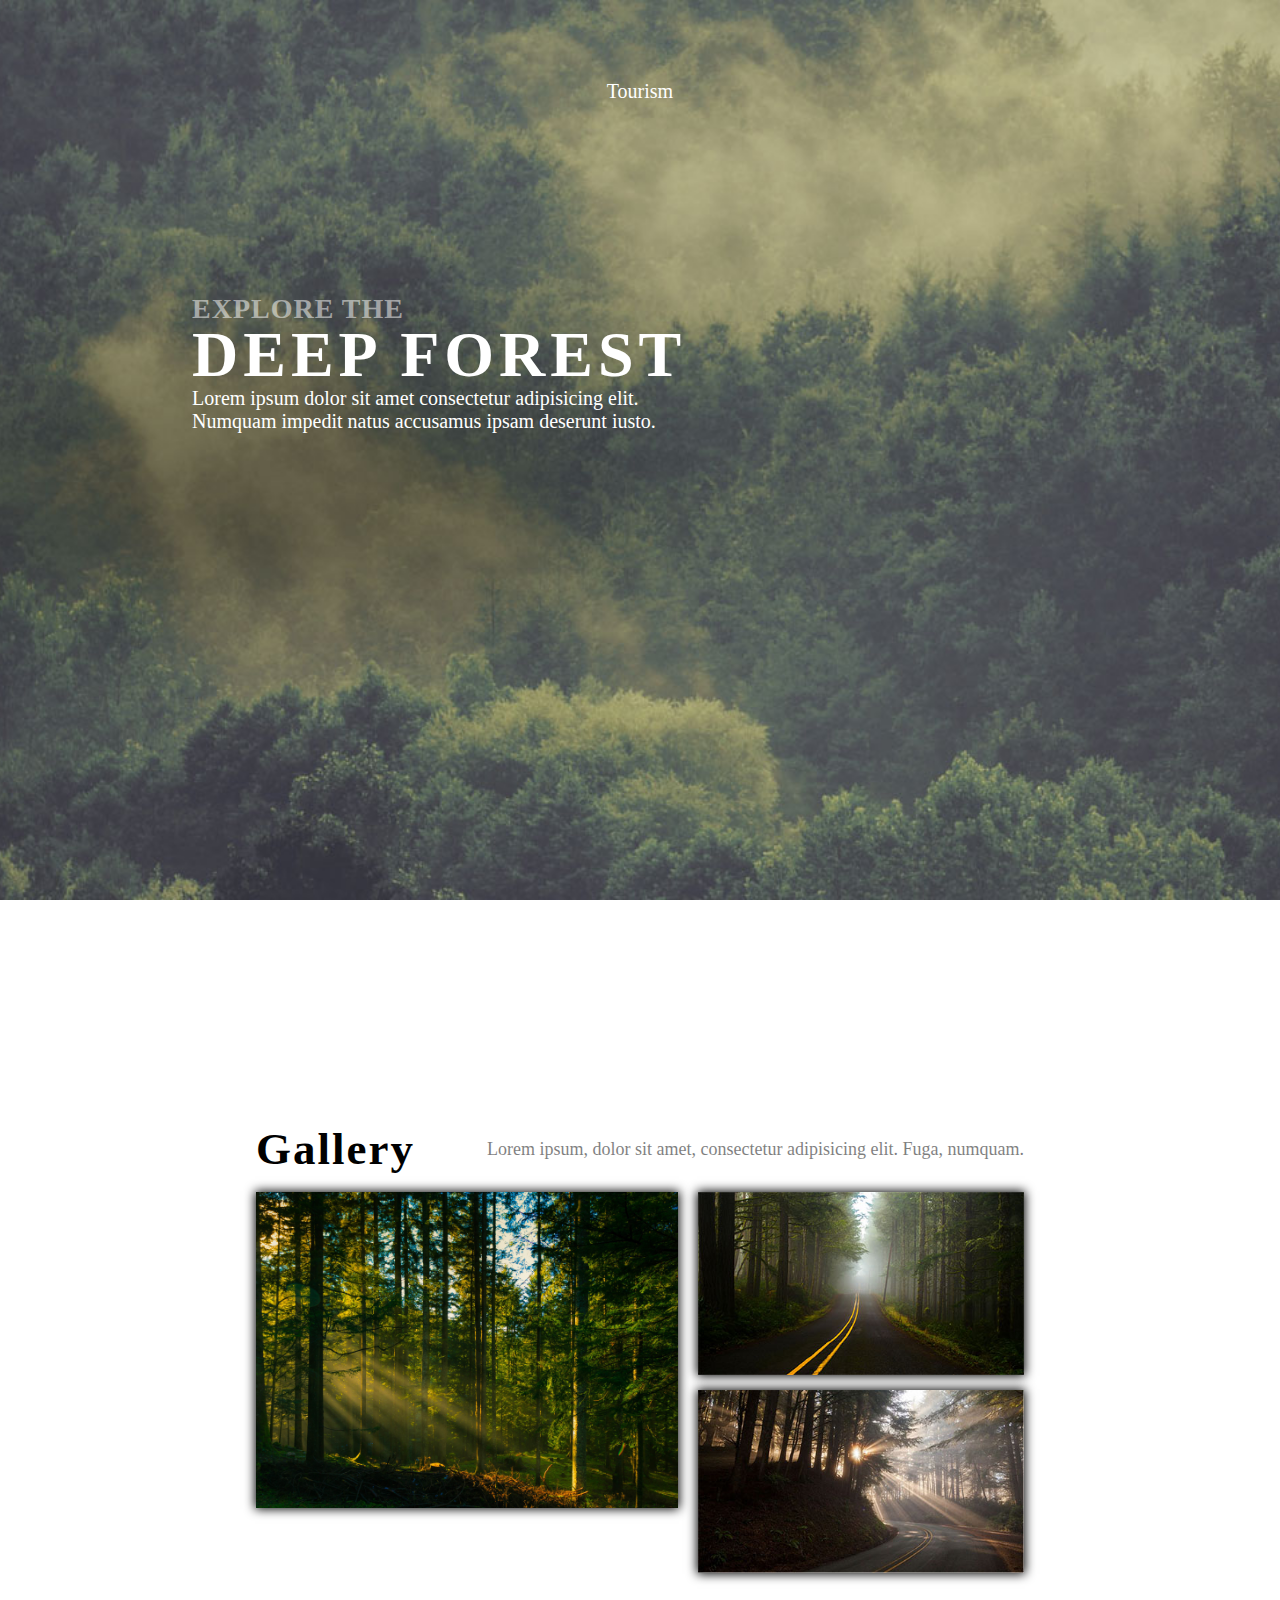
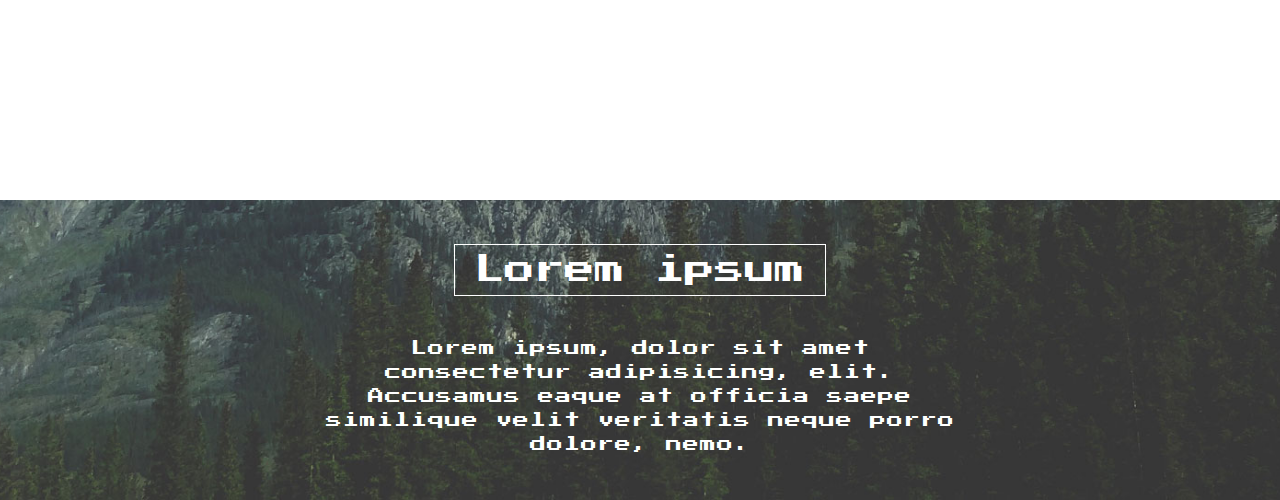
<file: index.html>
<!DOCTYPE html>
<html lang="en">
<head>
	<meta charset="UTF-8">
	<meta name="viewport" content="width=device-width, initial-scale=1.0">
	<link rel="stylesheet" href="css/main.css">

	<title>Tourism in RealLife Game</title>
	<link href="https://fonts.googleapis.com/css2?family=Press+Start+2P&family=Roboto:ital,wght@0,100;0,300;0,400;0,500;0,700;0,900;1,100;1,300;1,400;1,500;1,700;1,900&display=swap" rel="stylesheet">
	<link href="https://fonts.googleapis.com/css2?family=Press+Start+2P&display=swap" rel="stylesheet">


</head>
<body>
	<main>
		<div class="container first">
		  <p class="tourism">Tourism</p>
		  <div class="text">
		  	<p class="a-line">explore the</p>
		  	<p class="b-line">deep forest</p>
		  	<p class="c-line">Lorem ipsum dolor sit amet consectetur adipisicing elit. Numquam impedit natus accusamus ipsam deserunt iusto.</p>
		  </div>	
		</div>
		<div class="container second">
			<div class="gallery">
				<div class="gallery-text">
					<p class="gallery-header">Gallery</p>
					<p class="gallery-p">Lorem ipsum, dolor sit amet, consectetur adipisicing elit. Fuga, numquam.</p>
				</div>
				<div class="img">
					<img src="img/img21.jpg" alt="Tourism gallery"class="img1">
					<div class="wrapper">
					<img src="img/img22.jpg" alt="Tourism gallery"class="img2">
					<img src="img/img23.jpg" alt="Tourism gallery"class="img3">
					</div>
				</div>
			</div>
		</div>
		<div class="container third">
			<div class="last-container">
				<p class="last-header">Lorem ipsum</p>
				<p class="last-text">Lorem ipsum, dolor sit amet consectetur adipisicing, elit. Accusamus eaque at officia saepe similique velit veritatis neque porro dolore, nemo.</p>
			</div>
		</div>
	</main>
</body>
</html>
</file>
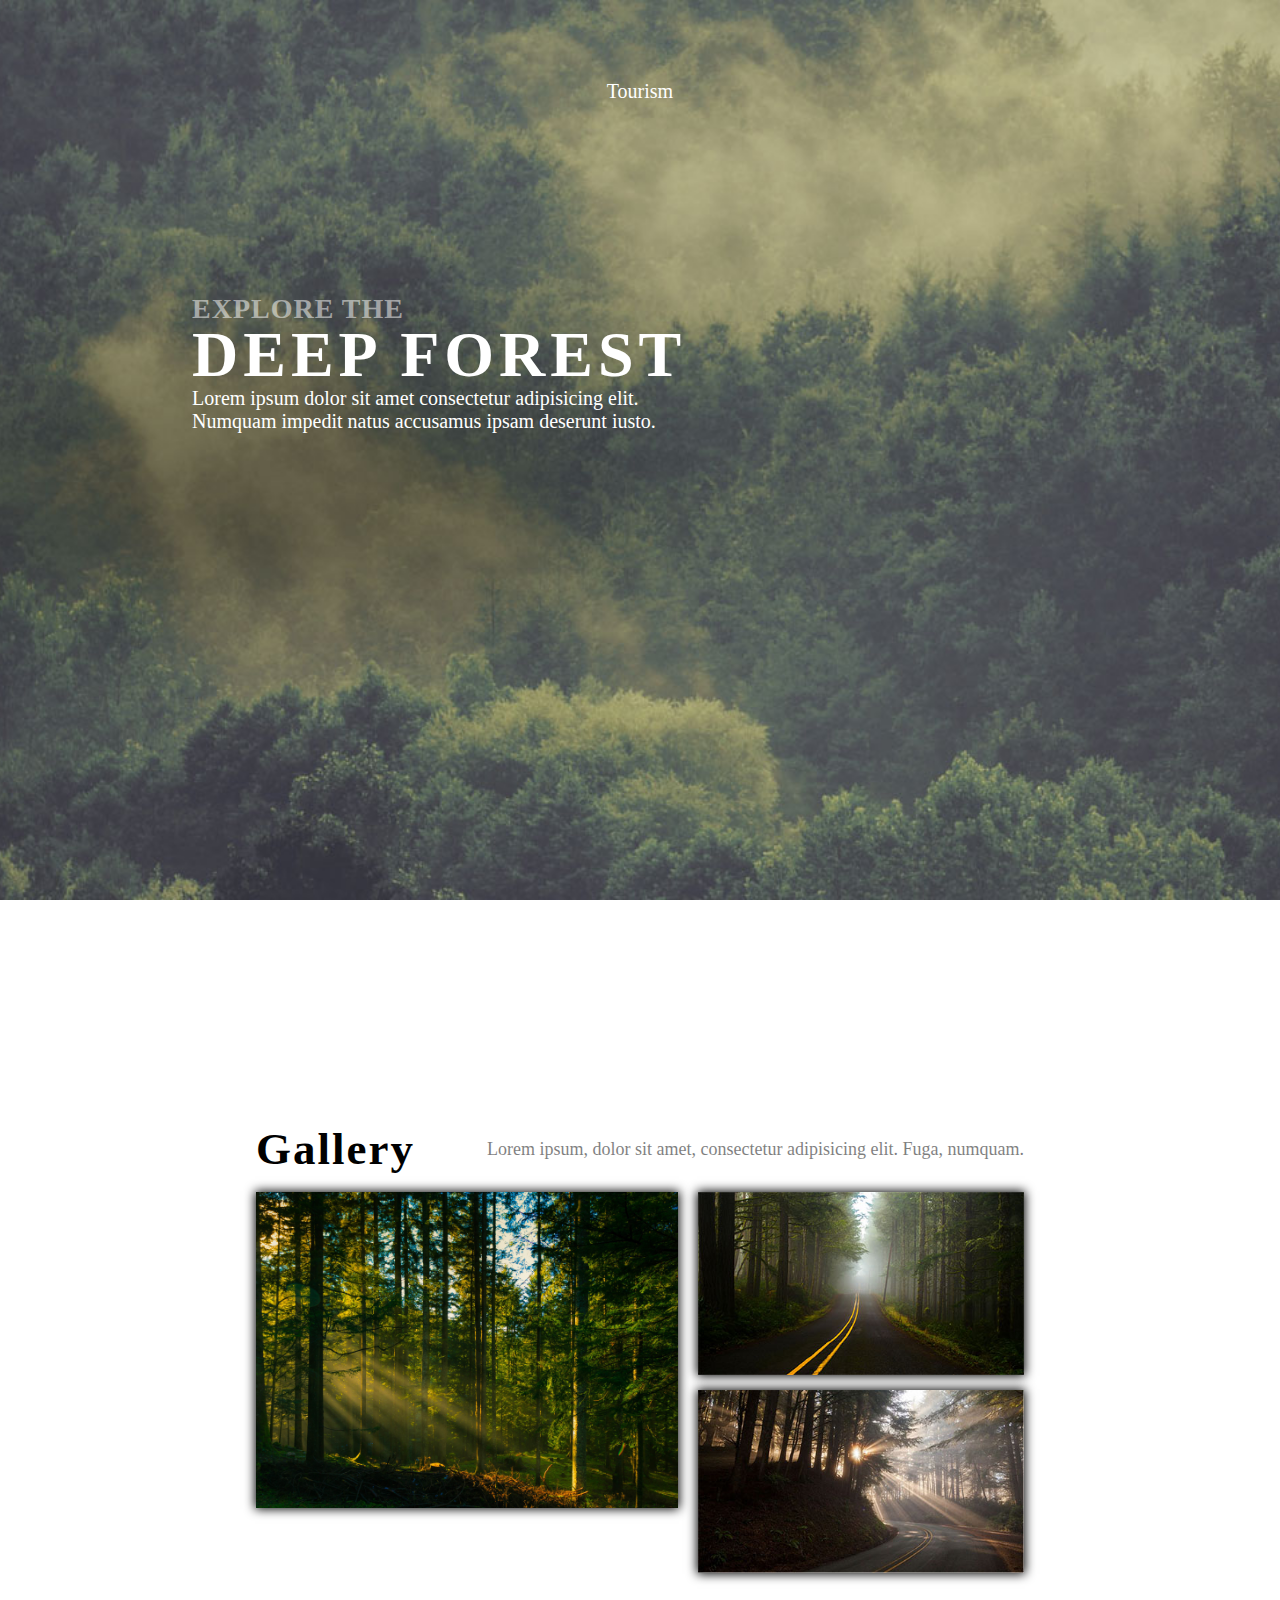
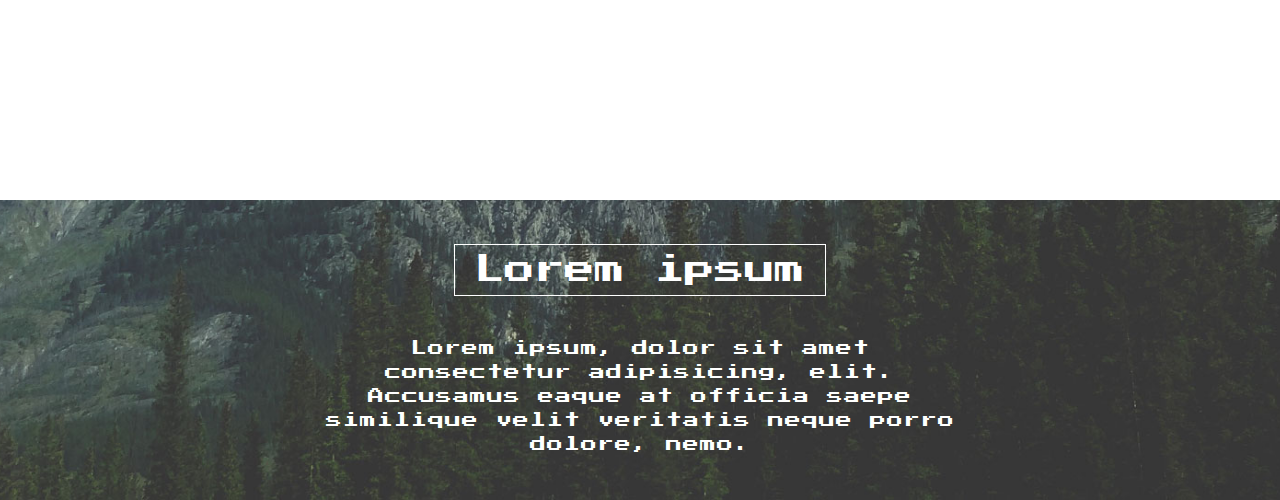
<file: &&&.html>
<!DOCTYPE html>
<html lang="en">
<head>
	<meta charset="UTF-8">
	<meta name="viewport" content="width=device-width, initial-scale=1.0">
	<link rel="stylesheet" href="css/main.css">

	<title>Tourism in RealLife Game</title>
	<link href="https://fonts.googleapis.com/css2?family=Press+Start+2P&family=Roboto:ital,wght@0,100;0,300;0,400;0,500;0,700;0,900;1,100;1,300;1,400;1,500;1,700;1,900&display=swap" rel="stylesheet">
	<link href="https://fonts.googleapis.com/css2?family=Press+Start+2P&display=swap" rel="stylesheet">


</head>
<body>
	<main>
		<div class="container first">
		  <p class="tourism">Tourism</p>
		  <div class="text">
		  	<p class="a-line">explore the</p>
		  	<p class="b-line">deep forest</p>
		  	<p class="c-line">Lorem ipsum dolor sit amet consectetur adipisicing elit. Numquam impedit natus accusamus ipsam deserunt iusto.</p>
		  </div>	
		</div>
		<div class="container second">
			<div class="gallery">
				<div class="gallery-text">
					<p class="gallery-header">Gallery</p>
					<p class="gallery-p">Lorem ipsum, dolor sit amet, consectetur adipisicing elit. Fuga, numquam.</p>
				</div>
				<div class="img">
					<img src="img/img21.jpg" alt="Tourism gallery"class="img1">
					<div class="wrapper">
					<img src="img/img22.jpg" alt="Tourism gallery"class="img2">
					<img src="img/img23.jpg" alt="Tourism gallery"class="img3">
					</div>
				</div>
			</div>
		</div>
		<div class="container third">
			<div class="last-container">
				<p class="last-header">Lorem ipsum</p>
				<p class="last-text">Lorem ipsum, dolor sit amet consectetur adipisicing, elit. Accusamus eaque at officia saepe similique velit veritatis neque porro dolore, nemo.</p>
			</div>
		</div>
	</main>
</body>
</html>
</file>
<file: css/main.css>
*{
	padding: 0;
	margin:0;
	box-sizing: border-box;
}
@font-face{
	font-family: RobotoR;
	src:url(../fonts/Roboto-Regular.ttf);
	font-family: PressStart2-Regular;
        src:url(../fonts/PressStart2P-Regular.ttf);
}

html,body,main{
	height: 100%;
	font-family: RobotoR;
} 
.first{
	height:100%;
	background-image: url(../img/img1.jpg);
	background-position: center;
	-webkit-background-size:cover;
	background-size: cover;
}
.first p{
	color:white;
}
.tourism {
	width: 100%;
	text-align: center;
	padding-top:80px;
	font-size:20px;
}
.text{
	margin-left:15%; 
	margin-top:15%;
	width: 40%;
}
.a-line{
text-transform: uppercase;
font-size: 28px;
font-weight: bold;
letter-spacing: 1px;
opacity: 0.5;
line-height: 1;
}
.b-line{
	text-transform: uppercase;
	font-size:64px;
	letter-spacing: 5px;
	font-weight: bold;
	line-height: 1;
}
.c-line{
	font-size:20px;
}
.second{
	height: 100%;
	display: flex;
	justify-content: center;
	-ms-align-items:center;
	align-items: center;
}
.gallery{
	width: 60%;
	max-width: 1000px;
}
.img{
	width: 100%;
	display:flex;
	-ms-align-items: flex-start;
	align-items: flex-start;
}
img{
display:block;
max-width: 100%;
height: auto;
box-shadow: 0 0 10px 1px rgba(0,0,0,1);
}
.img1{
	width: 55%;
}
.wrapper {
	margin-left:20px;
}
.img2{
	margin-bottom: 15px;
}
.gallery-text{
	display:flex;
	justify-content: space-between;
	-ms-align-items:center;
	align-items:center;
	margin-bottom: 20px;
}
.gallery-header{
	font-size: 45px;
	font-weight: bold;
	letter-spacing: 2px;
	line-height: 1;
}
.gallery-p{
opacity: 0.5;
font-size: 18px;
	}

	.last-container{
		display:flex;
		justify-content: center;
		-ms-align-items:center;
		align-items: center;
		flex-direction: column;
		background-image: url(../img/img3.jpg);
		height:300px;
        padding: 0 25%;
        background-position: center;
        -webkit-background-size:cover;
        background-size: cover;
        font-family: PressStart2-Regular;
	}

.last-header{
	color:white;
	font-size: 30px;
	padding: 10px 20px;
	border: 1px solid white;
	margin-bottom: 40px;
}
.last-text{
	color:white;
	font-size:16px;
	text-align: center;
	line-height: 1.5;
	letter-spacing: 1px;
}
</file>
